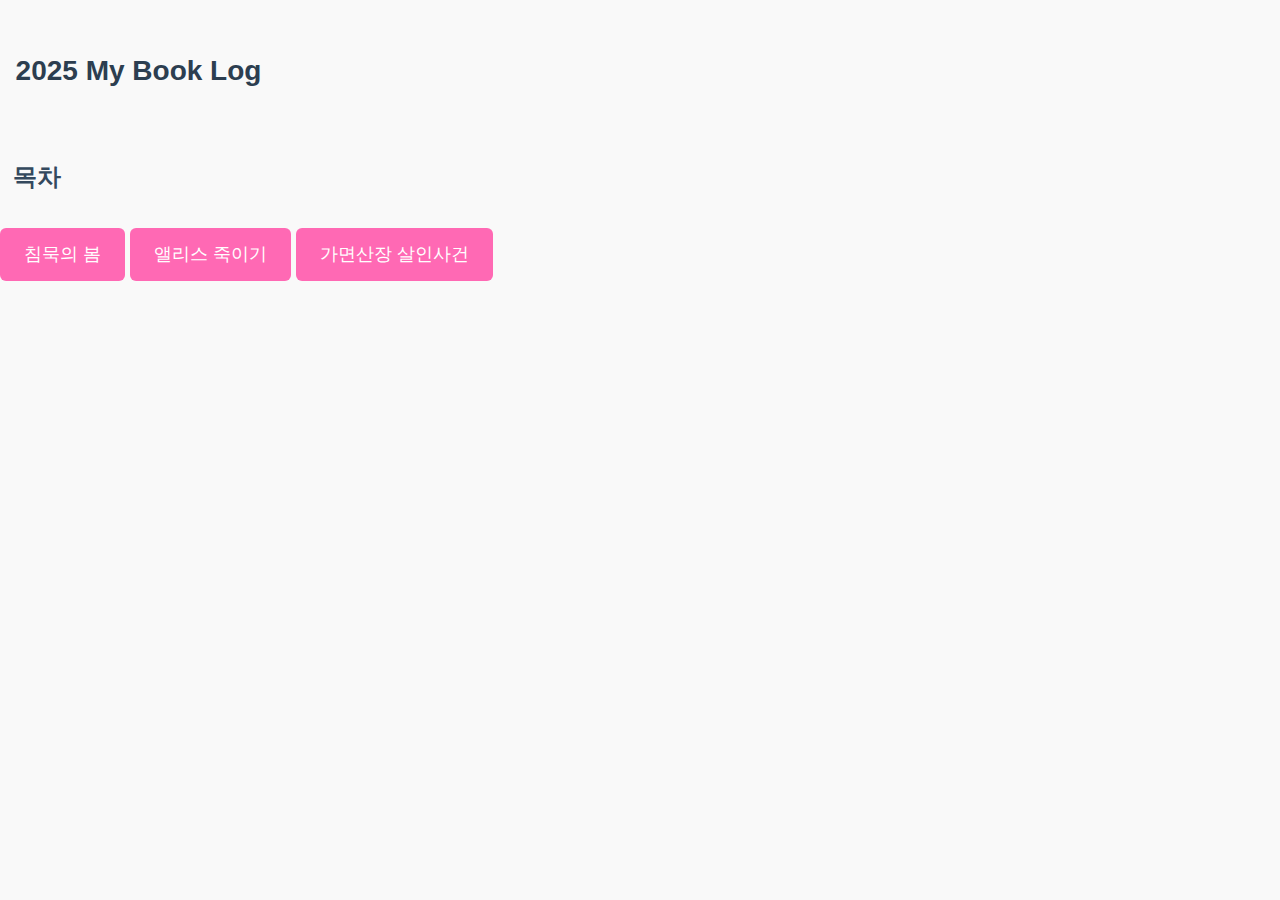
<file: index.html>
<!DOCTYPE html>
<html>
<head>
    <title>2025 My Book Log</title>
    <link rel="stylesheet" type="text/css" href="styles.css">
</head>
<body>
<br><br>
<h1>&nbsp;&nbsp;2025 My Book Log</h1>
<br><br>
<h2>&nbsp;&nbsp;목차</h2>
<p></p>
<!-- 하이퍼링크를 버튼처럼 스타일링 -->
<p>
    <a href="book1.html" class="button">침묵의 봄</a>
    <a href="book2.html" class="button">앨리스 죽이기</a>
    <a href="book3.html" class="button">가면산장 살인사건</a>
</p>
</body>
</html>
</file>
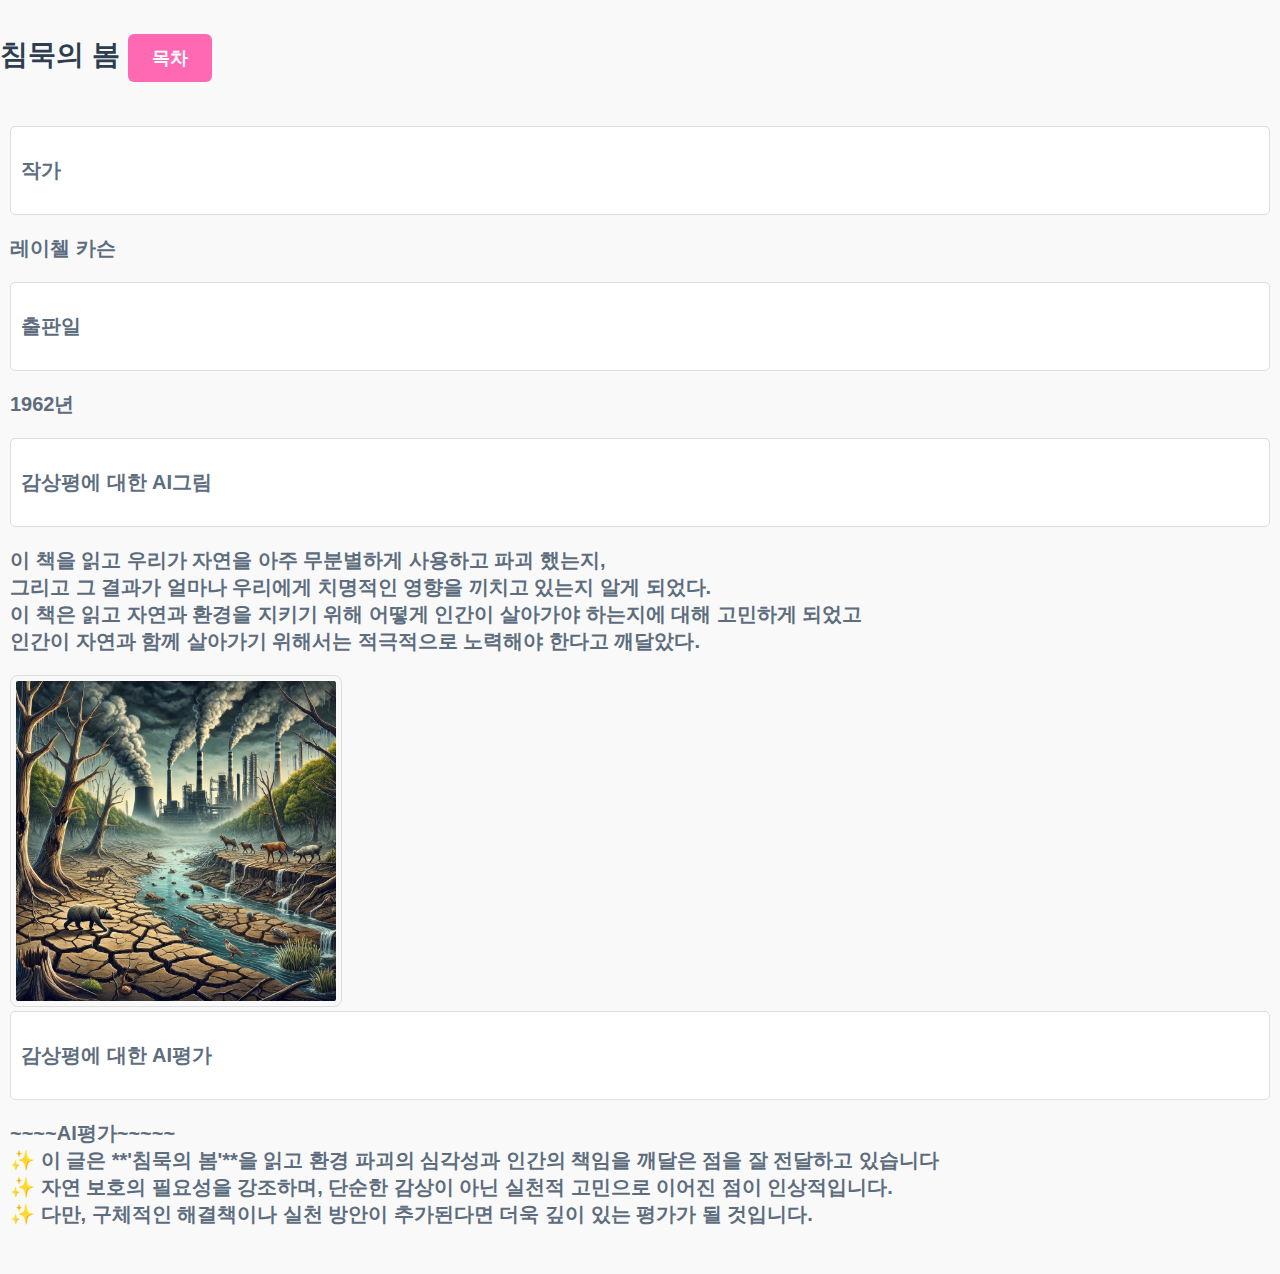
<file: book1.html>
<!DOCTYPE html>
<html>
<head>
    <title>침묵의 봄</title>
    <link rel="stylesheet" type="text/css" href="styles.css">
</head>
<body>

<h1>
    침묵의 봄
    <a href="index.html" class="button">목차</a>
</h1>
<ul>
    <li><h3>작가</h3></li>
    <h3>레이첼 카슨</h3>
    <li><h3>출판일</h3></li>
    <h3>1962년</h3>
    <li><h3>감상평에 대한 AI그림</h3></li>
    <h3>이 책을 읽고 우리가 자연을 아주 무분별하게 사용하고 파괴 했는지,<br>그리고 그 결과가 얼마나 우리에게 치명적인 영향을 끼치고 있는지 알게 되었다.<br>
이 책은 읽고 자연과 환경을 지키기 위해 어떻게 인간이 살아가야 하는지에 대해 고민하게 되었고<br>인간이 자연과 함께 살아가기 위해서는 적극적으로 노력해야 한다고 깨달았다.<br> 
    </h3>
    <img src="spring.webp" alt=침묵의봄">
    <li><h3>감상평에 대한 AI평가</h3></li>
    <h3>~~~~AI평가~~~~~<br>
        &#10024; 이 글은 **'침묵의 봄'**을 읽고 환경 파괴의 심각성과 인간의 책임을 깨달은 점을 잘 전달하고 있습니다<br>
        &#10024; 자연 보호의 필요성을 강조하며, 단순한 감상이 아닌 실천적 고민으로 이어진 점이 인상적입니다.<br>
        &#10024; 다만, 구체적인 해결책이나 실천 방안이 추가된다면 더욱 깊이 있는 평가가 될 것입니다.<br>
    </h3>
</ul>

</body>
</html>
</file>
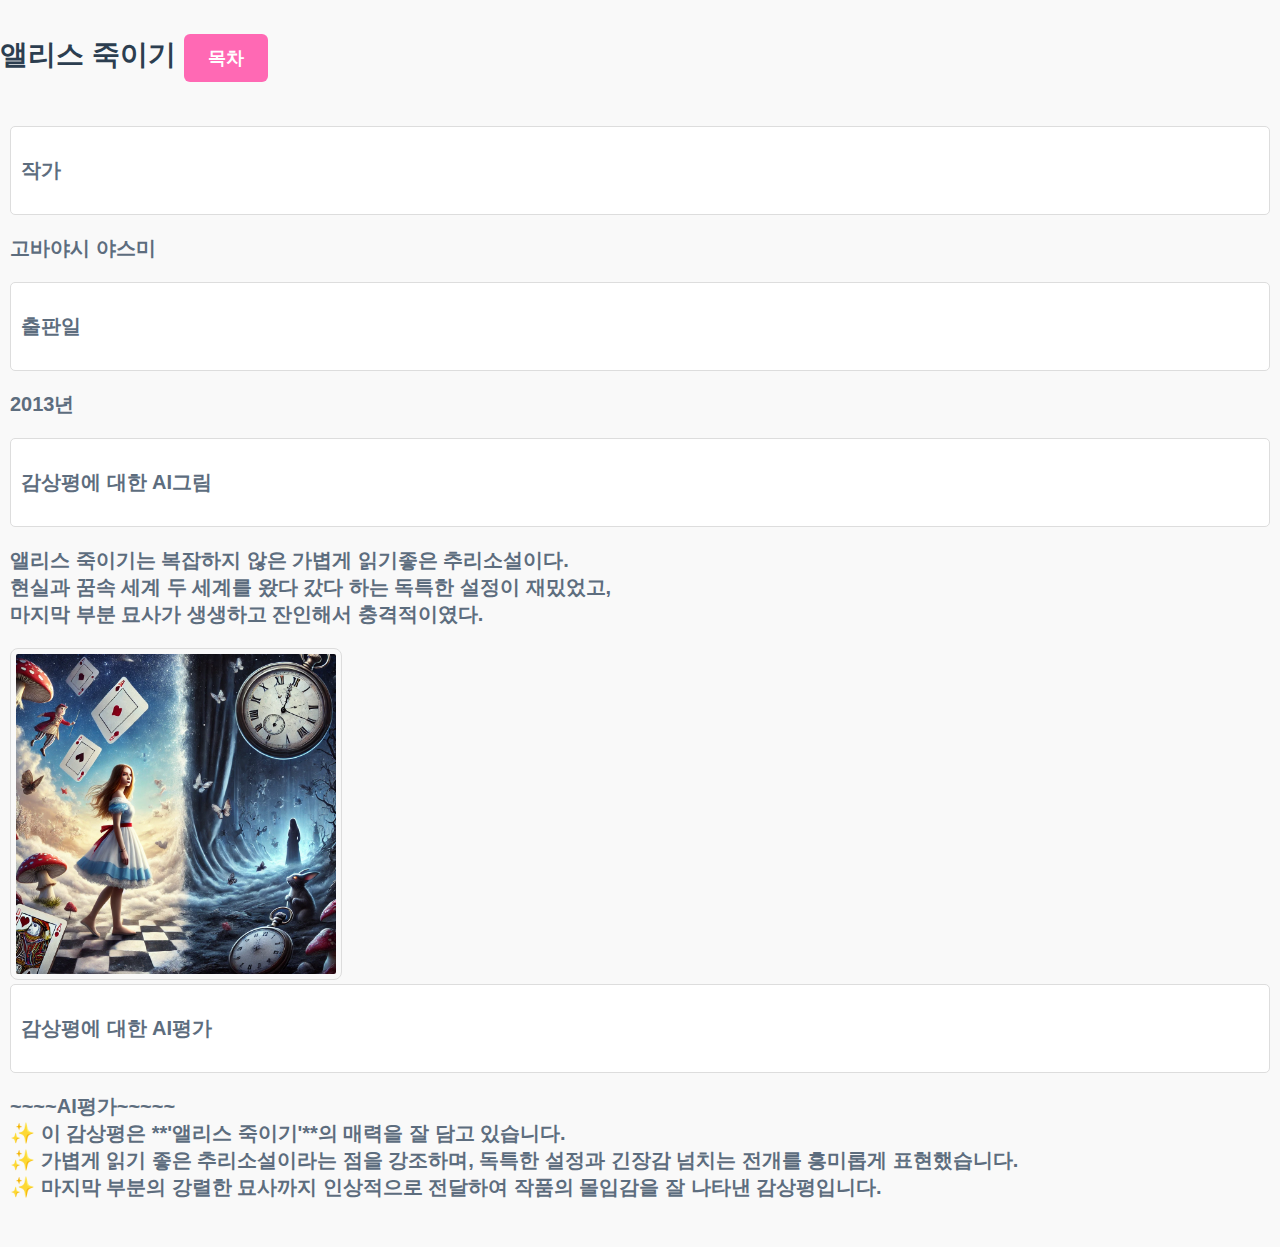
<file: book2.html>
<!DOCTYPE html>
<html>
<head>
    <title>앨리스 죽이기</title>
    <link rel="stylesheet" type="text/css" href="styles.css">
</head>
<body>

<h1>
    앨리스 죽이기
    <a href="index.html" class="button">목차</a>
</h1>
<ul>
    <li><h3>작가</h3></li>
    <h3>고바야시 야스미</h3>
    <li><h3>출판일</h3></li>
    <h3>2013년</h3>
    <li><h3>감상평에 대한 AI그림</h3></li>
    <h3>앨리스 죽이기는 복잡하지 않은 가볍게 읽기좋은 추리소설이다.<br>
현실과 꿈속 세계 두 세계를 왔다 갔다 하는 독특한 설정이 재밌었고,<br> 
마지막 부분 묘사가 생생하고 잔인해서 충격적이였다.<br> 
    </h3>
    <img src="alice.webp" alt=앨리스 죽이기">
    <li><h3>감상평에 대한 AI평가</h3></li>
    <h3>~~~~AI평가~~~~~<br>
        &#10024; 이 감상평은 **'앨리스 죽이기'**의 매력을 잘 담고 있습니다.<br>
        &#10024; 가볍게 읽기 좋은 추리소설이라는 점을 강조하며, 독특한 설정과 긴장감 넘치는 전개를 흥미롭게 표현했습니다.<br>
        &#10024; 마지막 부분의 강렬한 묘사까지 인상적으로 전달하여 작품의 몰입감을 잘 나타낸 감상평입니다.<br>
    </h3>
</ul>

</body>
</html>
</file>
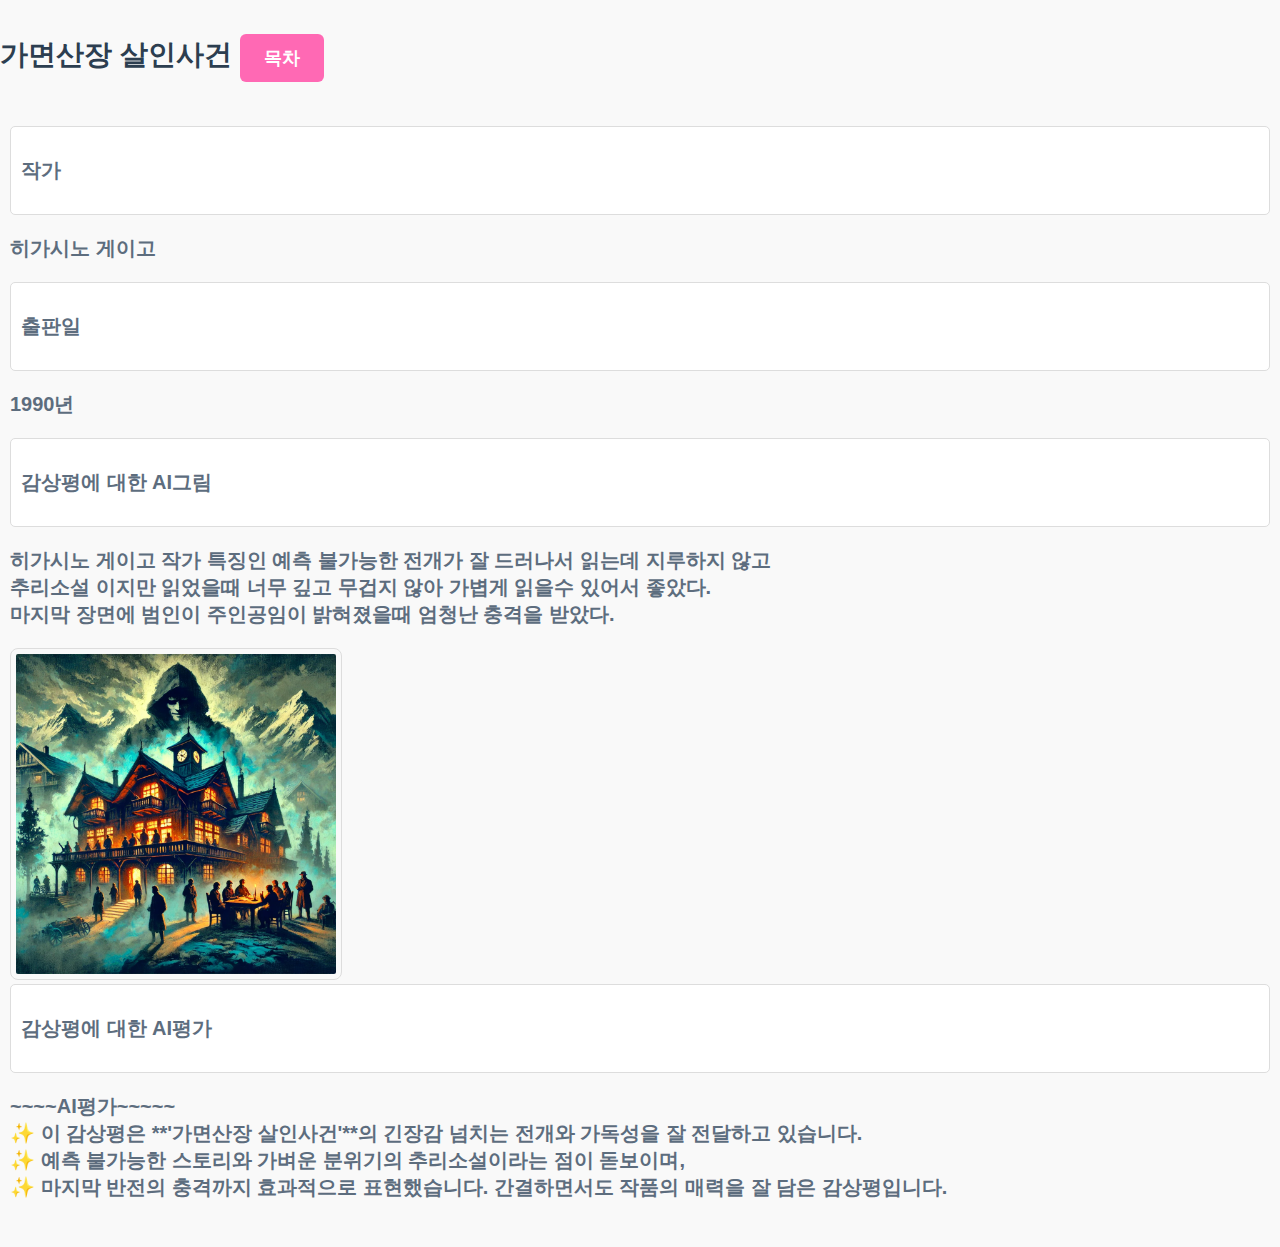
<file: book3.html>
<!DOCTYPE html>
<html>
<head>
    <title>가면산장 살인사건</title>
    <link rel="stylesheet" type="text/css" href="styles.css">
</head>
<body>

<h1>
    가면산장 살인사건
    <a href="index.html" class="button">목차</a>
</h1>
<ul>
    <li><h3>작가</h3></li>
    <h3>히가시노 게이고</h3>
    <li><h3>출판일</h3></li>
    <h3>1990년</h3>
    <li><h3>감상평에 대한 AI그림</h3></li>
    <h3> 히가시노 게이고 작가 특징인 예측 불가능한 전개가 잘 드러나서 읽는데 지루하지 않고<br>
 추리소설 이지만 읽었을때 너무 깊고 무겁지 않아 가볍게 읽을수 있어서 좋았다.<br>
마지막 장면에 범인이 주인공임이 밝혀졌을때 엄청난 충격을 받았다.<br> 
    </h3>
    <img src="mask.webp" alt=가면산장 살인사건">
    <li><h3>감상평에 대한 AI평가</h3></li>
    <h3>~~~~AI평가~~~~~<br>
        &#10024; 이 감상평은 **'가면산장 살인사건'**의 긴장감 넘치는 전개와 가독성을 잘 전달하고 있습니다.<br>
        &#10024; 예측 불가능한 스토리와 가벼운 분위기의 추리소설이라는 점이 돋보이며,<br>
        &#10024; 마지막 반전의 충격까지 효과적으로 표현했습니다. 간결하면서도 작품의 매력을 잘 담은 감상평입니다.<br>
    </h3>
</ul>

</body>
</html>
</file>
<file: styles.css>
body {
    font-family: 'Noto Sans KR', sans-serif;
    margin: 0;
    padding: 0;
    background-color: #f9f9f9;
    text-align: center;
    color: #333;
}

h1, h2, h3 {
    text-align: left;
    font-weight: bold;
}

h1 {
    color: #2c3e50;
    font-size: 28px;
}

h2 {
    color: #34495e;
    font-size: 24px;
}

h3 {
    color: #5d6d7e;
    font-size: 20px;
}

p {
    font-size: 18px;
    color: #555;
    line-height: 1.6;
    margin: 15px 0;
    text-align: left;
}

a {
    color: #2980b9;
    text-decoration: none;
}

a:hover {
    color: #e74c3c;
}

ul {
    list-style-type: square;
    padding: 10px;
    text-align: left;
}

li {
    background-color: #fff;
    margin-bottom: 8px;
    padding: 10px;
    border-radius: 5px;
    border: 1px solid #ddd;
}

img {
    border: 1px solid #ddd;
    border-radius: 8px;
    padding: 5px;
    width: 320px;
}

div {
    margin: 20px auto;
    padding: 20px;
    background-color: #ffffff;
    border-radius: 10px;
    box-shadow: 0 4px 6px rgba(0, 0, 0, 0.1);
    text-align: center;
    max-width: 800px;
}

.button {
    display: inline-block;
    padding: 12px 24px;
    margin: 15px 0;
    background-color: #ff69b4;
    color: white;
    text-align: center;
    text-decoration: none;
    border-radius: 6px;
    font-size: 18px;
    transition: background-color 0.3s;
}

.button:hover {
    background-color: #ff1493;
}
</file>
